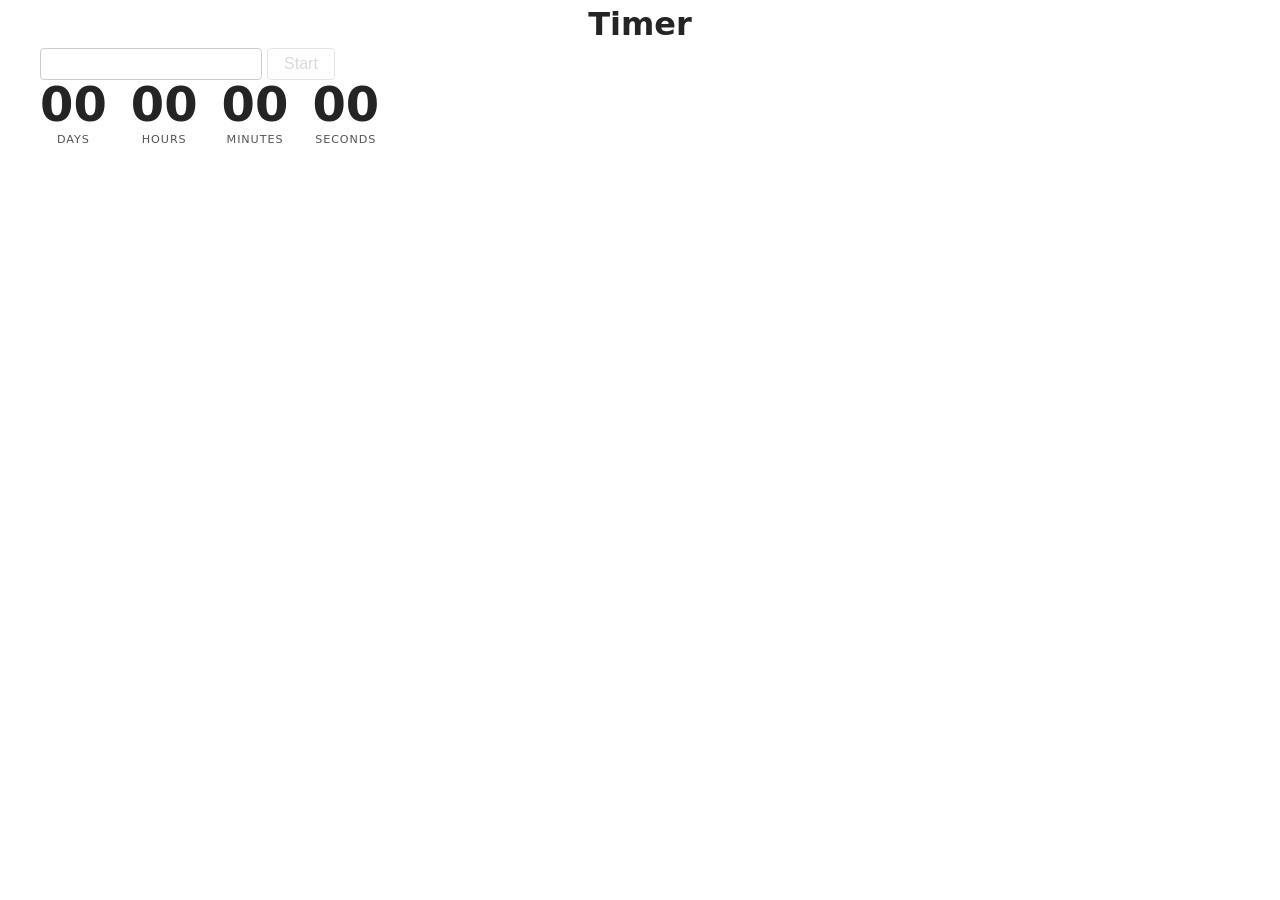
<file: src/1-timer.html>
<!DOCTYPE html>
<html lang="en">
  <head>
    <meta charset="UTF-8" />
    <meta http-equiv="X-UA-Compatible" content="IE=edge" />
    <meta name="viewport" content="width=device-width, initial-scale=1.0" />
    <title>Timer</title>
    <link rel="stylesheet" href="./css/styles.css" />
  </head>
  <body>
    <main>
      <div class="container">
        <load src="./partials/back-link.html" />
        <h1 class="main-title">Timer</h1>

        <input type="text" id="datetime-picker" />
<button type="button" data-start disabled>Start</button>

<div class="timer">
  <div class="field">
    <span class="value" data-days>00</span>
    <span class="label">Days</span>
  </div>
  <div class="field">
    <span class="value" data-hours>00</span>
    <span class="label">Hours</span>
  </div>
  <div class="field">
    <span class="value" data-minutes>00</span>
    <span class="label">Minutes</span>
  </div>
  <div class="field">
    <span class="value" data-seconds>00</span>
    <span class="label">Seconds</span>
  </div>
</div>

      </div>
    </main>

    <script type="module" src="./js/1-timer.js"></script>
  </body>
</html>
</file>
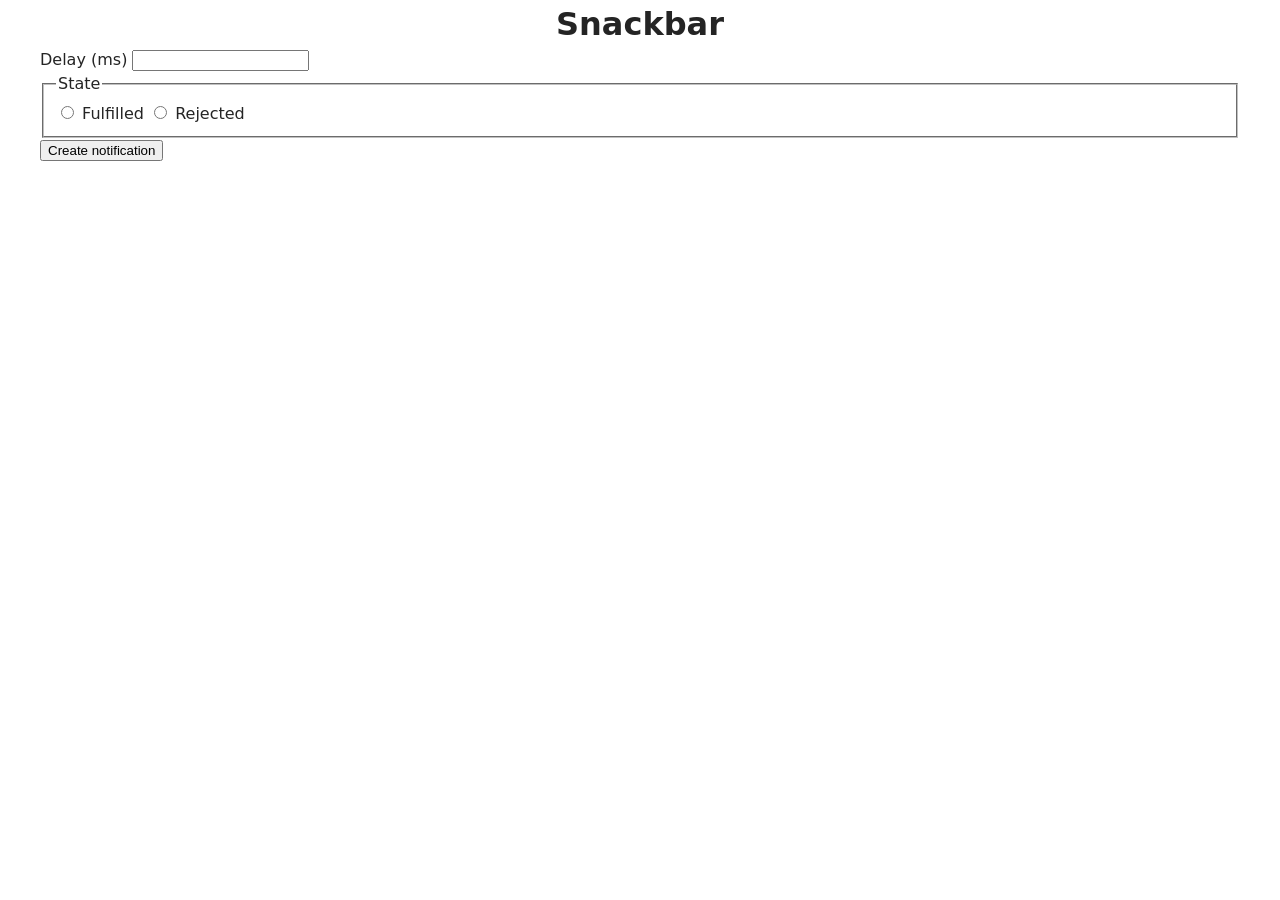
<file: src/2-snackbar.html>
<!DOCTYPE html>
<html lang="en">
  <head>
    <meta charset="UTF-8" />
    <meta http-equiv="X-UA-Compatible" content="IE=edge" />
    <meta name="viewport" content="width=device-width, initial-scale=1.0" />
    <title>Snackbar</title>
    <link rel="stylesheet" href="./css/styles.css" />
  </head>
  <body>
    <main>
      <div class="container">
        <load src="./partials/back-link.html" />
        <h1 class="main-title">Snackbar</h1>

        <form class="form">
  <label>
    Delay (ms)
    <input type="number" name="delay" required />
  </label>

  <fieldset>
    <legend>State</legend>
    <label>
      <input type="radio" name="state" value="fulfilled" required />
      Fulfilled
    </label>
    <label>
      <input type="radio" name="state" value="rejected" required />
      Rejected
    </label>
  </fieldset>

  <button type="submit">Create notification</button>
</form>

      </div>
    </main>
    
    <script type="module" src="./js/2-snackbar.js"></script>
  </body>
</html>
</file>
<file: src/css/styles.css>
/**
  |============================
  | include css partials with
  | default @import url()
  |============================
*/
/* Common styles */
@import url('./reset.css');
@import url('./base.css');
@import url('./container.css');
@import url('./animations.css');

/* Sections style */
@import url('./header.css');
@import url('./vite-promo.css');
@import url('./badges.css');
@import url('./back-link.css');
@import url('./footer.css');
</file>
